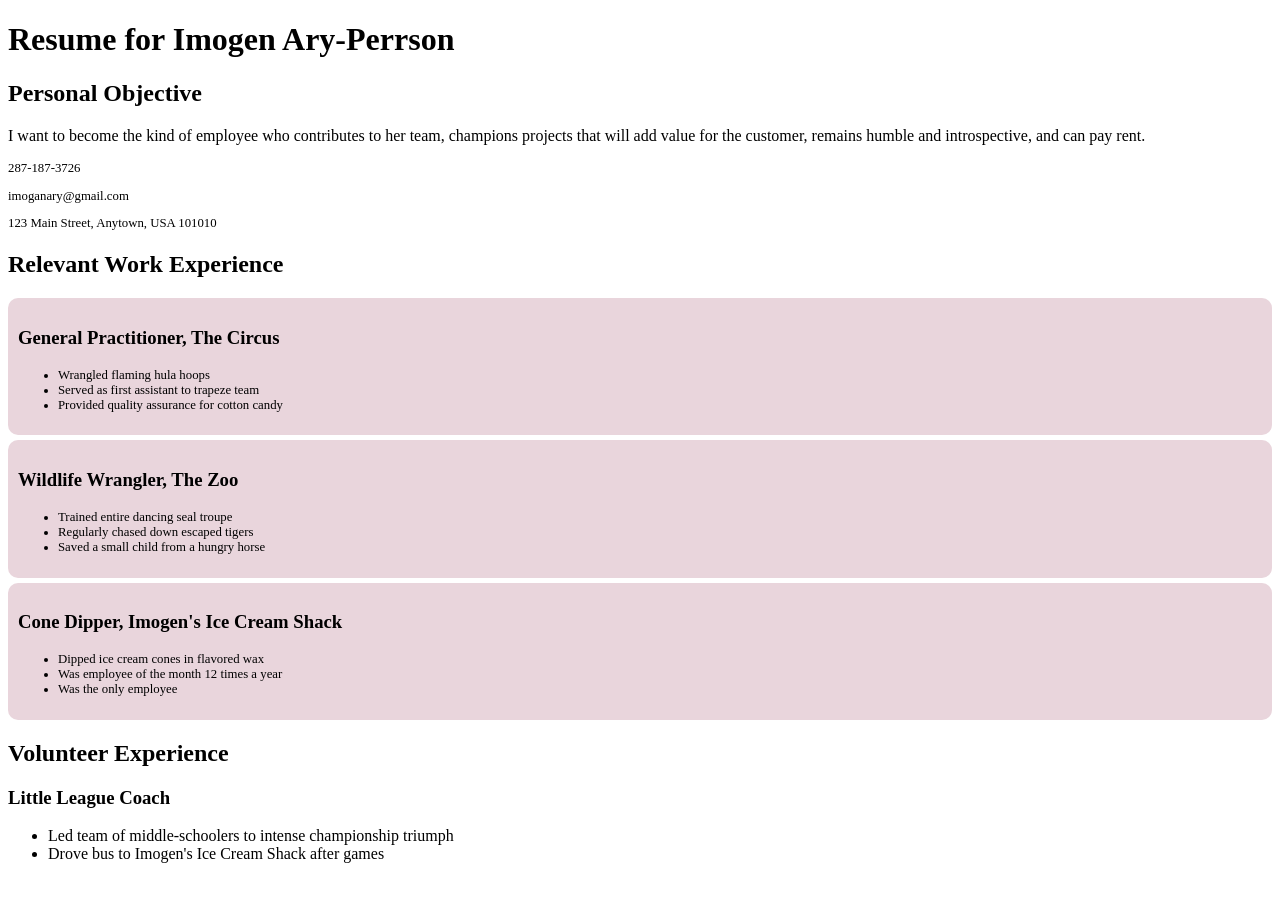
<file: css/css-demo/index.html>
<!DOCTYPE html>
<html>
<head>
  <title>Resume</title>
  <!-- We're using Google Fonts, which you can also do on your sites, but you don't need to know how for any assessments in this unit. -->
  <link href='https://fonts.googleapis.com/css?family=Dancing+Script' rel='stylesheet' type='text/css'>
  <link rel="stylesheet" href="styles/practice.css" type="text/css">
</head>
<body>
  <h1 id="resume-title">Resume for Imogen Ary-Perrson</h1>
  <section id="personal-objective">
    <h2>Personal Objective</h2>
    <p>I want to become the kind of employee who contributes to her team, champions projects that will add value for the customer, remains humble and introspective, and can pay rent.</p>
  </section>
  <section id="contact-info">
    <p>287-187-3726</p>
    <p>imoganary@gmail.com</p>
    <p>123 Main Street, Anytown, USA 101010</p>
  </section>

  <section id="work-experience">
    <h2 class="experience-category">Relevant Work Experience</h2>
    <section class="job">
      <h3>General Practitioner, The Circus</h3>
      <ul class="accomplishments">
        <li>Wrangled flaming hula hoops</li>
        <li>Served as first assistant to trapeze team</li>
        <li class="featured">Provided quality assurance for cotton candy</li>
      </ul>
    </section>
    <section class="job">
      <h3>Wildlife Wrangler, The Zoo</h3>
      <ul class="accomplishments">
        <li>Trained entire dancing seal troupe</li>
        <li>Regularly chased down escaped tigers</li>
        <li class="featured">Saved a small child from a hungry horse</li>
      </ul>
    </section>
    <section class="job">
      <h3>Cone Dipper, Imogen's Ice Cream Shack</h3>
      <ul class="accomplishments">
        <li>Dipped ice cream cones in flavored wax</li>
        <li class="featured">Was employee of the month 12 times a year</li>
        <li>Was the only employee</li>
      </ul>
    </section>
  </section>

  <section id="volunteer-experience">
    <h2 class="experience-category">Volunteer Experience</h1>
    <section class="volunteer-gig">
      <h3>Little League Coach</h3>
      <ul>
        <li>Led team of middle-schoolers to intense championship triumph</li>
        <li>Drove bus to Imogen's Ice Cream Shack after games</li>
      </ul>
    </section>
  </section>
</body>
</html>
</file>
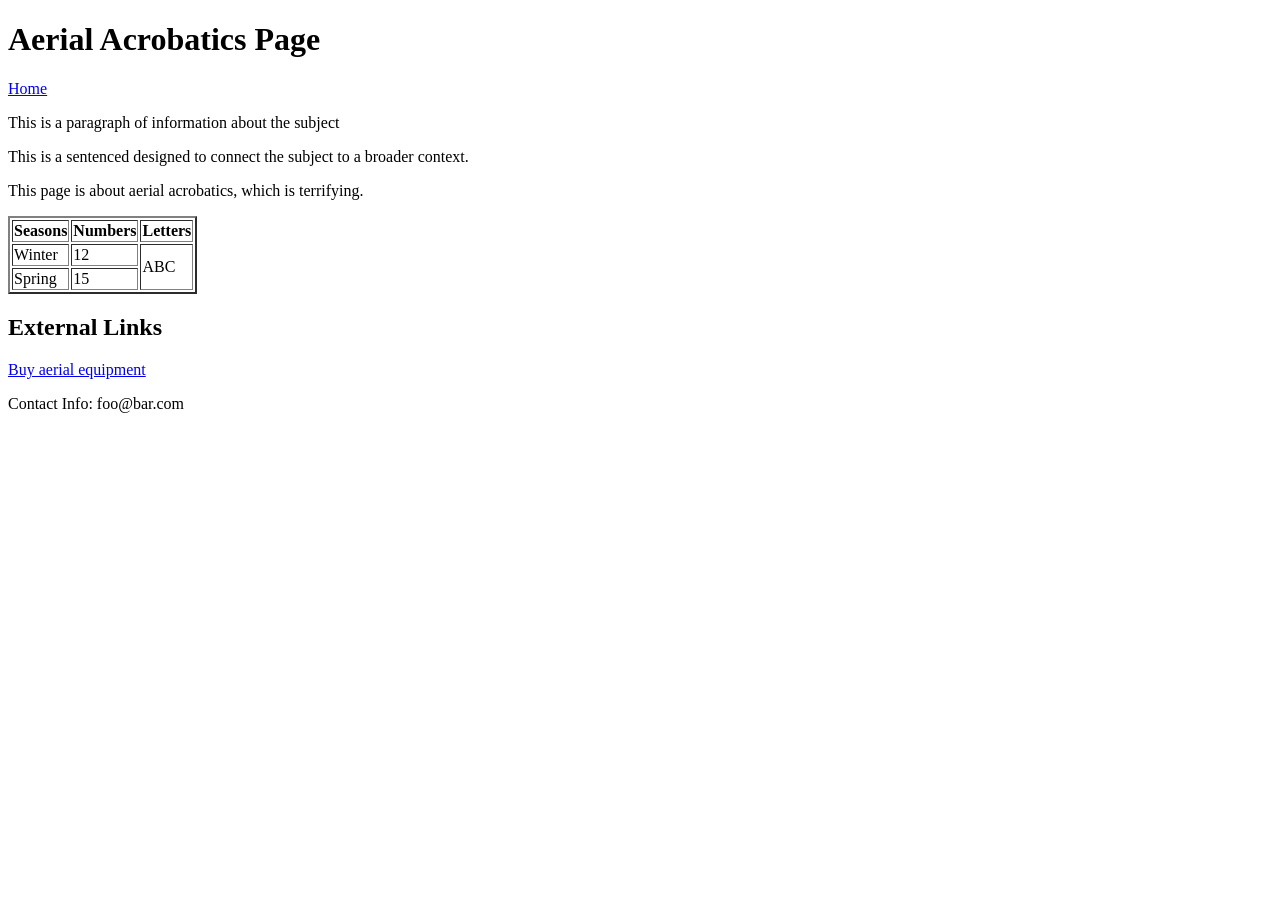
<file: html/gps/index.html>
<!DOCTYPE html>
<html>
<head>
	<title>Aerial Acrobatics</title>
</head>
<body>
	<header>
		<h1>Aerial Acrobatics Page</h1>
	</header>
	<nav>
		<a href="index.html">Home</a>
	</nav>
	<main>
		<section>
			<p>This is a paragraph of information about the subject</p>
		</section>
		<section>
			<p>This is a sentenced designed to connect the subject to a broader context.</p>
		</section>
		<article>
			<p>This page is about aerial acrobatics, which is terrifying.</p>
		</article>
		<table border="2">
			<tr>
				<th>Seasons</th>
				<th>Numbers</th>	
				<th>Letters</th>
			</tr>
			<tr>
				<td>Winter</td>
				<td>12</td>	
				<td rowspan="2">ABC</td>
			</tr>
			<tr>
				<td>Spring</td>
				<td >15 </td>	
			</tr>
		</table>
	</main>
	<aside>
		<h2>External Links</h2>
		<p><a href="http://www.trapezerigging.com">Buy aerial equipment</a></p>
	</aside>
	<footer>
		<p>Contact Info: foo@bar.com</p>
	</footer>

</body>
</html>
</file>
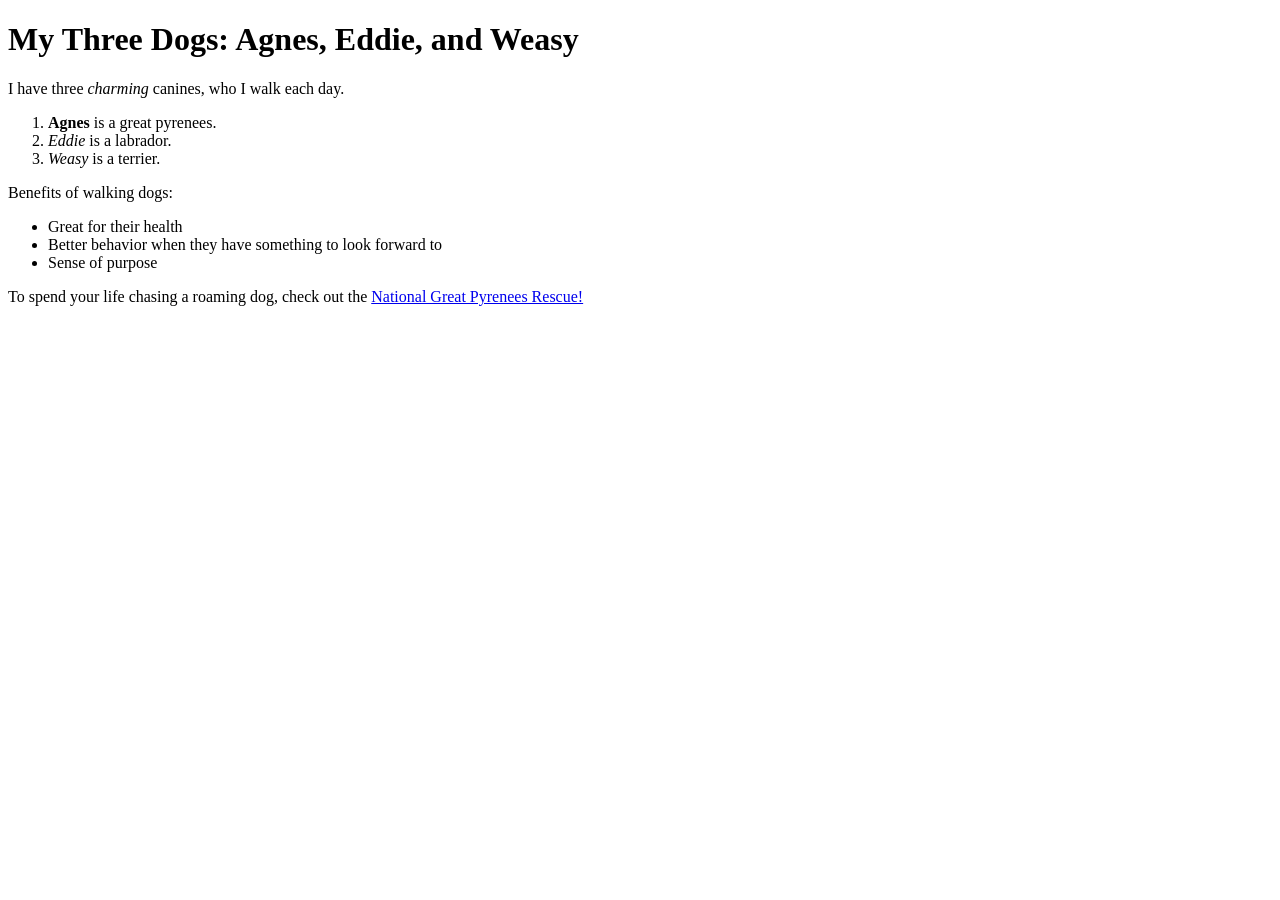
<file: html/web_basics/index.html>
<!DOCTYPE html>
<html>
<head>
	<title>Three Dogs</title>
</head>
<body>
<h1> My Three Dogs: Agnes, Eddie, and Weasy </h1>
<p> I have three <em>charming</em> canines, who I walk each day.</p>
<ol>
	<li><strong>Agnes</strong> is a great pyrenees.</li>
	<li> <i>Eddie</i> is a labrador.</li>
	<li><em>Weasy</em> is a terrier.</li>
</ol>
Benefits of walking dogs: <ul> 
	<li>Great for their health</li>
	<li>Better behavior when they have something to look forward to</li>
	<li>Sense of purpose</li>
</ul>
<p>To spend your life chasing a roaming dog, check out the <a href="http://www.nationalpyr.org">National Great Pyrenees Rescue!</a></p>
</body>
</html>
</file>
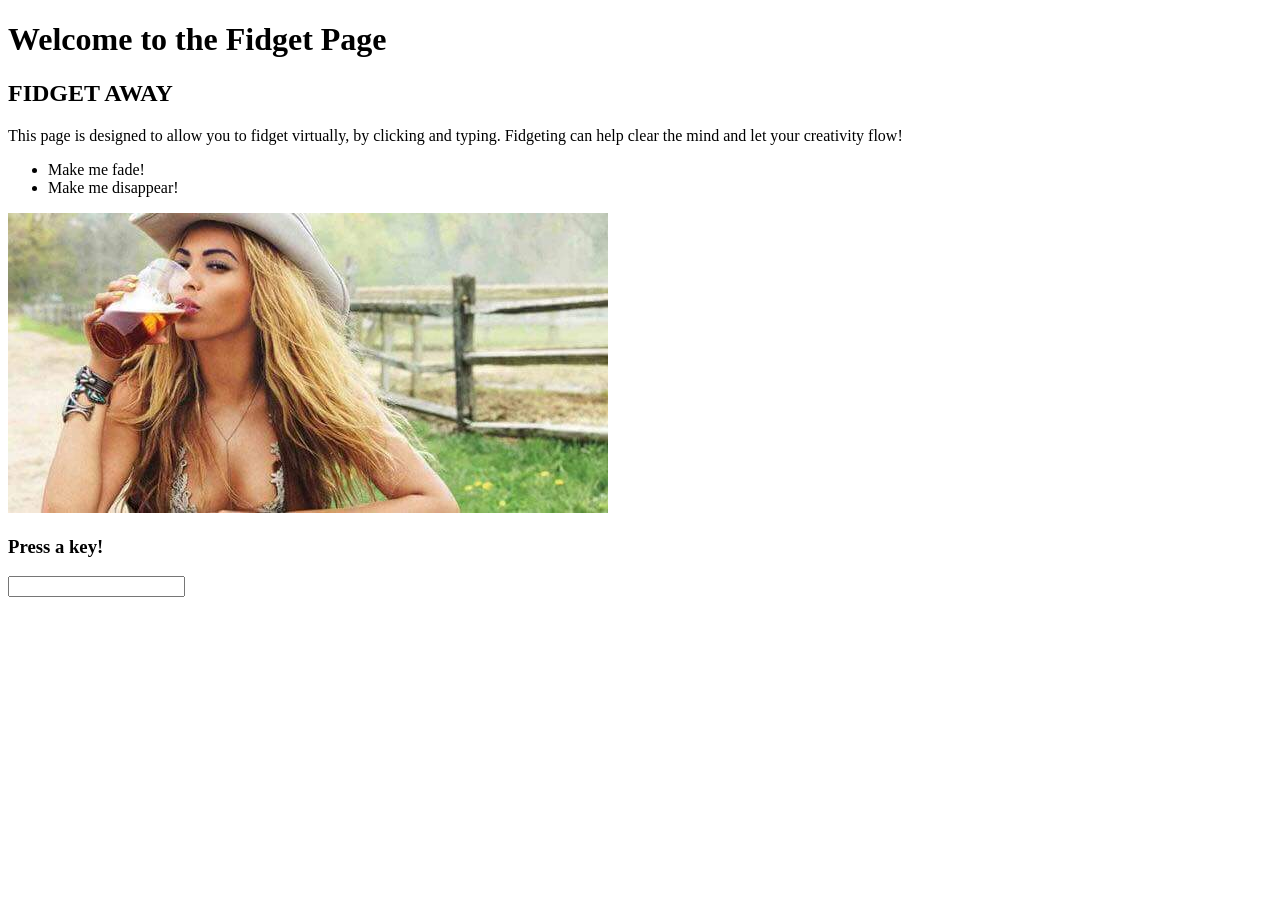
<file: web_dev/jquery/fidget_project/index.html>
<!DOCTYPE html>
<html>
<head>
	<title>The Fidget Page!</title>
	 <script src="https://ajax.googleapis.com/ajax/libs/jquery/2.1.4/jquery.min.js"></script>
</head>
<body>
	<h1>Welcome to the Fidget Page</h1>
	<h2>FIDGET AWAY</h2>
	<div id ="top_section">
		<p id ="intro">This page is designed to allow you to fidget virtually, by clicking and typing. Fidgeting can help clear the mind and let your creativity flow!
		</p>
		<p id ="figets_list">
			<ul>
				<li id="fade">Make me fade!</li>
				<li id="disappear">Make me disappear!</li>
			</ul>
		</p>
	</div>
	<div id ="bottom_section">
		<img id="beyonces" src="images/beyoncetea.jpg">
		<form>
			<h3>Press a key!</h3>
			<input type="text" id="keyPressed">
		</form>
	</div>

	<script>

		var imageArray = ["images/beyonce-mascara.jpg", "images/beyoncesnarl.gif", "images/beyoncequeen.gif", "images/beyoncetea.jpg"]
		var displayImage = 1
		$("#beyonces").click(function() {
			var image = imageArray[displayImage];
			displayImage++;
			if(displayImage > 3){
				displayImage = 0;
			}
			$("#beyonces").attr("src", image)
		});

		$(document).keypress(function(e){
		var pressedKey = String.fromCharCode(e.which)
		$("#keyPressed").val(pressedKey);
	});

		$("#fade").click(function(){
			$(this).fadeTo('slow', .10);
		})
		
		$("#disappear").click(function(){
			$(this).hide();
		});

	</script>
</body>
</html>
</file>
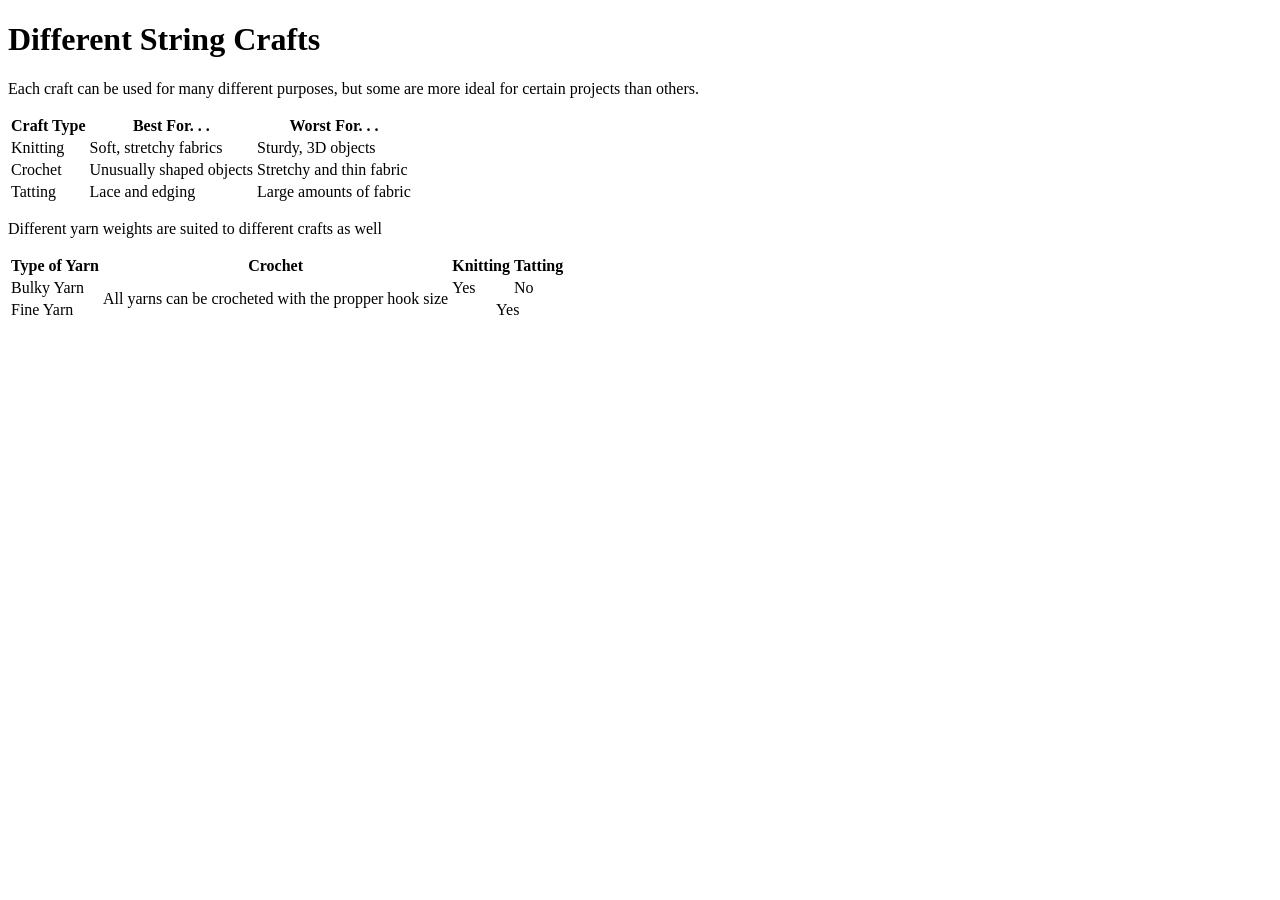
<file: html/table-practice.html>
<!DOCTYPE html>
<html>
<head>
	<title>String Crafts</title>
</head>
<body>
	<h1>Different String Crafts</h1>
	<p>Each craft can be used for many different purposes, but some are more ideal for certain projects than others.</p>
	<table>
		<tr>
			<th>Craft Type</th>
			<th>Best For. . .</th>
			<th>Worst For. . .</th>
		</tr>
		<tr>
			<td>Knitting</td>
			<td>Soft, stretchy fabrics</td>
			<td>Sturdy, 3D objects</td>
		</tr>
		<tr>
			<td>Crochet</td>
			<td>Unusually shaped objects</td>
			<td>Stretchy and thin fabric</td>
		</tr>
		<tr>
			<td>Tatting</td>
			<td>Lace and edging</td>
			<td>Large amounts of fabric</td>
		</tr>
	</table>
	<p>Different yarn weights are suited to different crafts as well</p>
	<table>
		<tr>
			<th>Type of Yarn</th>
			<th>Crochet</th>
			<th>Knitting</th>
			<th>Tatting</th>
		</tr>
		<tr>
			<td>Bulky Yarn</td>
			<td rowspan="2">All yarns can be crocheted with the propper hook size</td>
			<td> Yes</td>
			<td> No </td>
		</tr>
		<tr>
			<td>Fine Yarn</td>
			<td colspan="2"><center>Yes</center></td>
		</tr>
	</table>
</body>
</html>
</file>
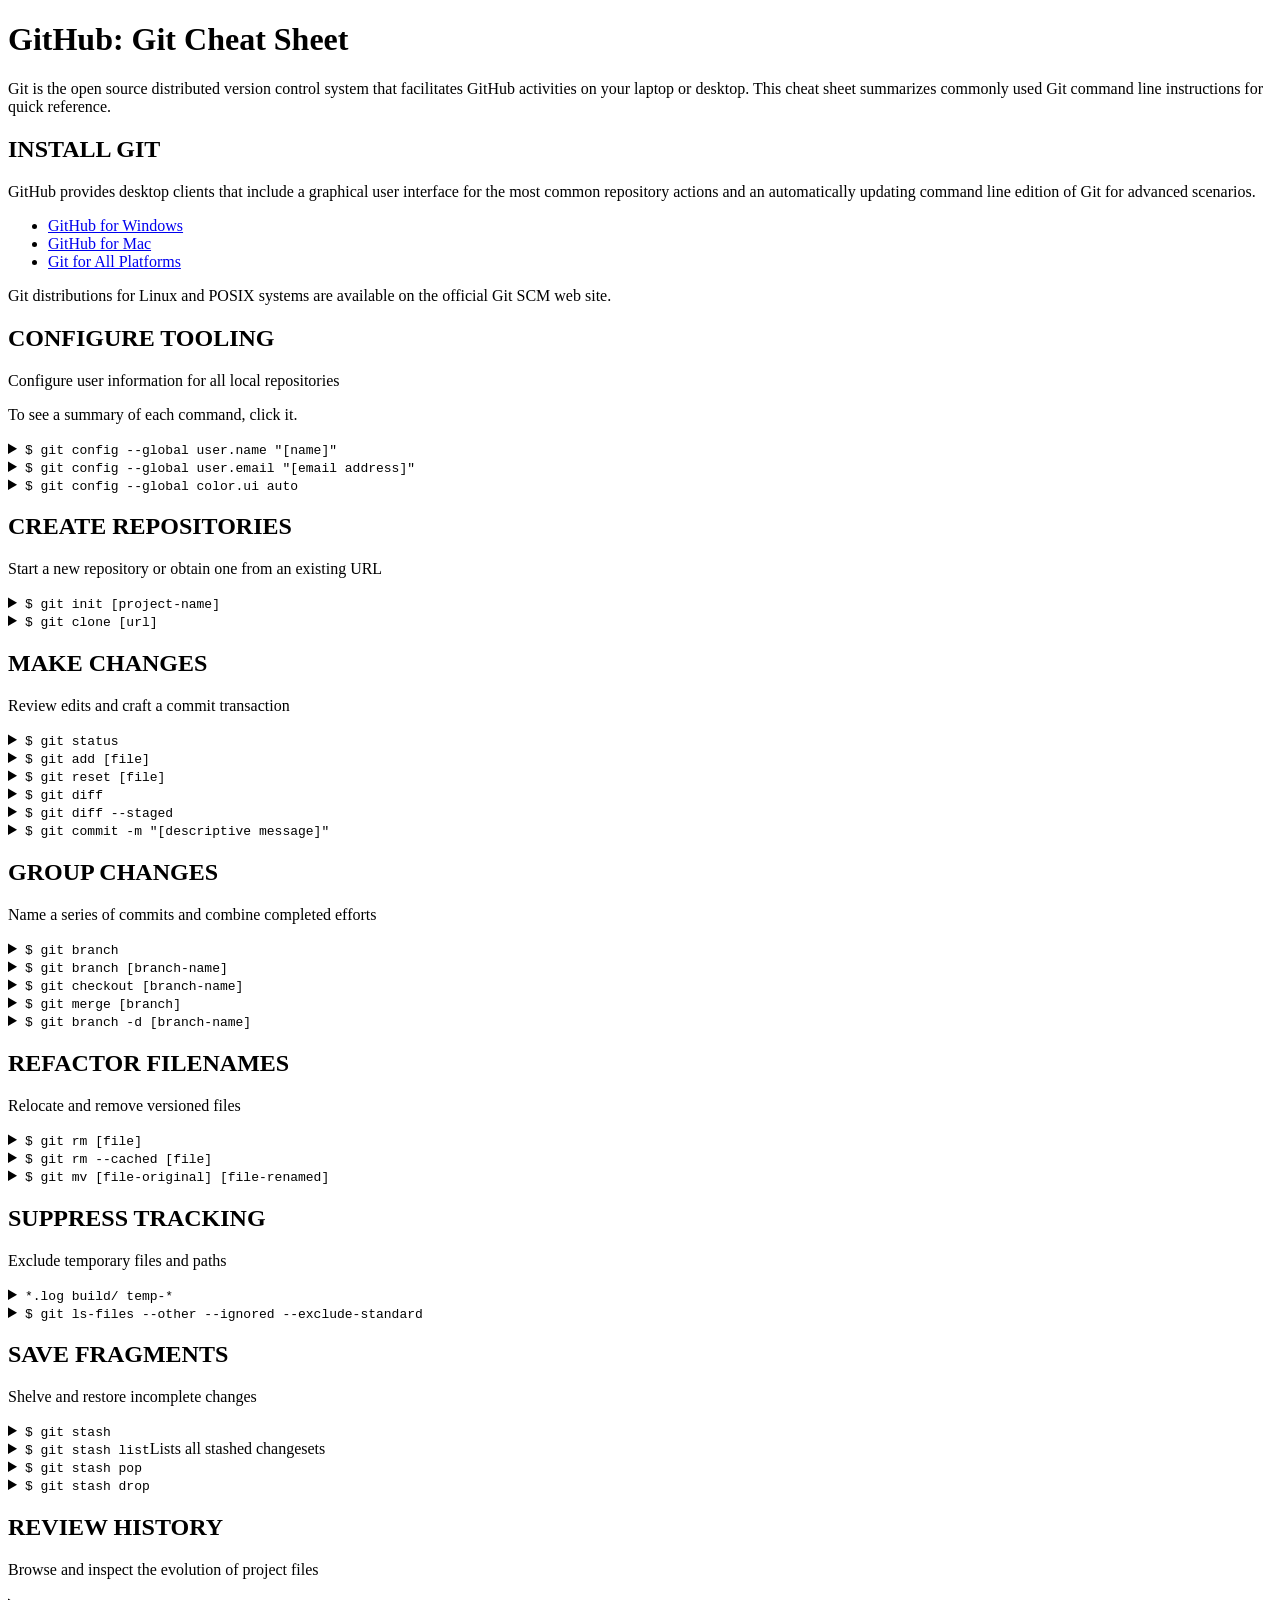
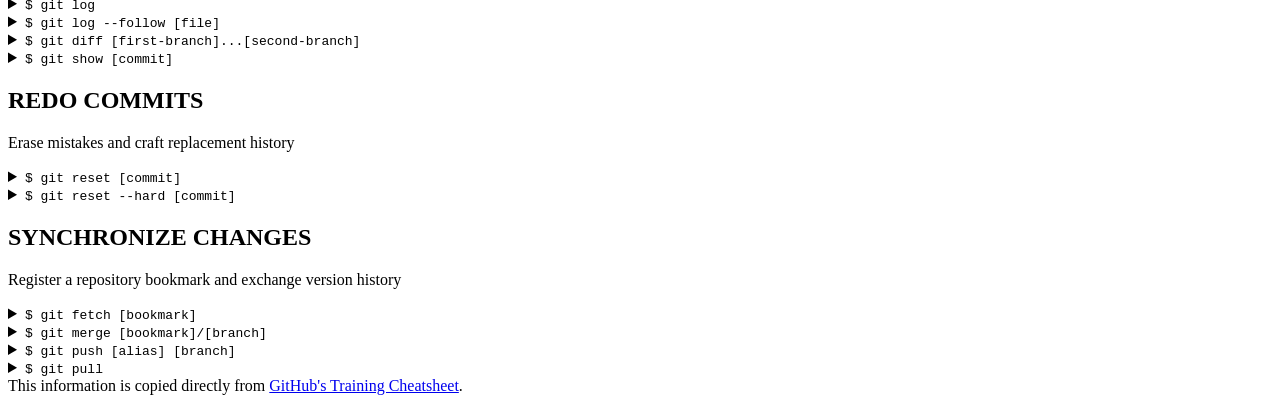
<file: css/gps/gps2-1.html>
<!DOCTYPE html>
<html lang="en">
  <head>
    <meta charset="UTF-8">
    <link rel="stylesheet" href="#">  <!-- Insert a link to the stylesheet here -->
    <title>Git Cheat Sheet</title>
  </head>

  <body>
    <header>
      <h1>GitHub: Git Cheat Sheet</h1>
      <p>Git is the open source distributed version control system that
        facilitates GitHub activities on your laptop or desktop.
        This cheat sheet summarizes commonly used Git command line
        instructions for quick reference.</p>
    </header>

    <section class="column-1">
      <article>
        <h2>INSTALL GIT</h2>
        <p>GitHub provides desktop clients that include a graphical user
        interface for the most common repository actions and an automatically
        updating command line edition of Git for advanced scenarios.</p>
        <ul>
          <li><a href="https://windows.github.com">GitHub for Windows</a></li>
          <li><a href="https://mac.github.com">GitHub for Mac</a></li>
          <li><a href="http://git-scm.com">Git for All Platforms</a></li>
        </ul>

        Git distributions for Linux and POSIX systems are available on the
        official Git SCM web site.
      </article>

      <article>
        <h2>CONFIGURE TOOLING</h2>
        <p>Configure user information for all local repositories</p>
        <p> To see a summary of each command, click it.</p>

        <details>
          <summary><code>$ git config --global user.name "[name]"</code></summary>
          <p>Sets the name you want attached to your commit transactions</p>
        </details>

        <details>
          <summary><code>$ git config --global user.email "[email address]"</code></summary>
          <p>Sets the email you want atached to your commit transactions</p>
        </details>

        <details>
          <summary><code>$ git config --global color.ui auto</code></summary>
          <p>Enables helpful colorization of command line output</p>
        </details>
      </article>

      <article>
        <h2>CREATE REPOSITORIES</h2>
        <p>Start a new repository or obtain one from an existing URL</p>

        <details>
          <summary><code>$ git init [project-name]</code></summary>
          <p>Creates a new local repository with the specified name</p>
        </details>

        <details>
          <summary><code>$ git clone [url]</code></summary>
          <p>Downloads a project and its entire version history</p>
        </details>
      </article>

      <article>
        <h2>MAKE CHANGES</h2>
        <p>Review edits and craft a commit transaction</p>

        <details>
          <summary><code>$ git status</code></summary>
          <p>Lists all new or modified files to be committed</p>
        </details>

        <details>
          <summary><code>$ git add [file]</code></summary>
          <p>Snapshots the file in preparation for versioning</p>
        </details>

        <details>
          <summary><code>$ git reset [file]</code></summary>
          <p>Unstages the file, but preserve its contents</p>
        </details>

        <details>
          <summary><code>$ git diff</code></summary>
          <p>Shows file differences not yet staged</p>
        </details>

        <details>
          <summary><code>$ git diff --staged</code></summary>
          <p>Shows file differences between staging and the last file version</p>
        </details>

        <details>
          <summary><code>$ git commit -m "[descriptive message]"</code></summary>
          <p>Records file snapshots permanently in version history</p>
        </details>
      </article>

      <article>
        <h2>GROUP CHANGES</h2>
        <p>Name a series of commits and combine completed efforts</p>

        <details>
          <summary><code>$ git branch</code></summary>
          <p>Lists all local branches in the current repository</p>
        </details>

        <details>
          <summary><code>$ git branch [branch-name]</code></summary>
          <p>Creates a new branch</p>
        </details>

        <details>
          <summary><code>$ git checkout [branch-name]</code></summary>
          <p>Switches to the specified branch and updates the working directory</p>
        </details>

        <details>
          <summary><code>$ git merge [branch]</code></summary>
          <p>Combines the specified branch’s history into the current branch</p>
        </details>

        <details>
          <summary><code>$ git branch -d [branch-name]</code></summary>
          <p>Deletes the specified branch</p>
        </details>
      </article>
    </section>

    <section class="column-2">
      <article>
        <h2>REFACTOR FILENAMES</h2>
        <p>Relocate and remove versioned files</p>

        <details>
          <summary><code>$ git rm [file]</code></summary>
          <p>Deletes the file from the working directory and stages the deletion</p>
        </details>

        <details>
          <summary><code>$ git rm --cached [file]</code></summary>
          <p>Removes the file from version control but preserves the file locally</p>
        </details>

        <details>
          <summary><code>$ git mv [file-original] [file-renamed]</code></summary>
          <p>Changes the file name and prepares it for commit</p>
        </details>
      </article>

      <article>
        <h2>SUPPRESS TRACKING</h2>
        <p>Exclude temporary files and paths</p>

        <details>
          <summary><code>*.log
                    build/
                    temp-*
          </code></summary>
          <p>A text file named .gitignore suppresses accidental versioning of files and paths matching the specified paterns</p>
        </details>

        <details>
          <summary><code>$ git ls-files --other --ignored --exclude-standard</code></summary>
          <p>Lists all ignored files in this project</p>
        </details>
      </article>

      <article>
        <h2>SAVE FRAGMENTS</h2>
        <p>Shelve and restore incomplete changes</p>

        <details>
          <summary><code>$ git stash</code></summary>
          <p>Temporarily stores all modified tracked files</p>
        </details>

        <details>
          <summary><code>$ git stash list</code>Lists all stashed changesets</summary>
          <p></p>
        </details>

        <details>
          <summary><code>$ git stash pop</code></summary>
          <p>Restores the most recently stashed files</p>
        </details>

        <details>
          <summary><code>$ git stash drop</code></summary>
          <p>Discards the most recently stashed changeset</p>
        </details>

      </article>

      <article>
        <h2>REVIEW HISTORY</h2>
        <p>Browse and inspect the evolution of project files</p>

        <details>
          <summary><code>$ git log</code></summary>
          <p>Lists version history for the current branch</p>
        </details>

        <details>
          <summary><code>$ git log --follow [file]</code></summary>
          <p>Lists version history for a file, including renames</p>
        </details>

        <details>
          <summary><code>$ git diff [first-branch]...[second-branch]</code></summary>
          <p>Shows content differences between two branches</p>
        </details>

        <details>
          <summary><code>$ git show [commit]</code></summary>
          <p>Outputs metadata and content changes of the specified commit</p>
        </details>
      </article>

      <article>
        <h2>REDO COMMITS</h2>
        <p>Erase mistakes and craft replacement history</p>

        <details>
          <summary><code>$ git reset [commit]</code></summary>
          <p>Undoes all commits after [commit], preserving changes locally</p>
        </details>

        <details>
          <summary><code>$ git reset --hard [commit]</code></summary>
          <p>Discards all history and changes back to the specified commit</p>
        </details>
      </article>

      <article>
        <h2>SYNCHRONIZE CHANGES</h2>
        <p>Register a repository bookmark and exchange version history</p>

        <details>
          <summary><code>$ git fetch [bookmark]</code></summary>
          <p>Downloads all history from the repository bookmark</p>
        </details>

        <details>
          <summary><code>$ git merge [bookmark]/[branch]</code></summary>
          <p>Combines bookmark’s branch into current local branch</p>
        </details>

        <details>
          <summary><code>$ git push [alias] [branch]</code></summary>
          <p>Uploads all local branch commits to GitHub</p>
        </details>

        <details>
          <summary><code>$ git pull</code></summary>
          <p>Downloads bookmark history and incorporates changes</p>
        </details>
      </article>
    </section>

    <footer>
      This information is copied directly from <a href="https://training.github.com/kit/downloads/github-git-cheat-sheet.pdf">GitHub's Training Cheatsheet</a>.
    </footer>
  <!-- Add your reflection here as a comment. -->
  </body>
</html>
</file>
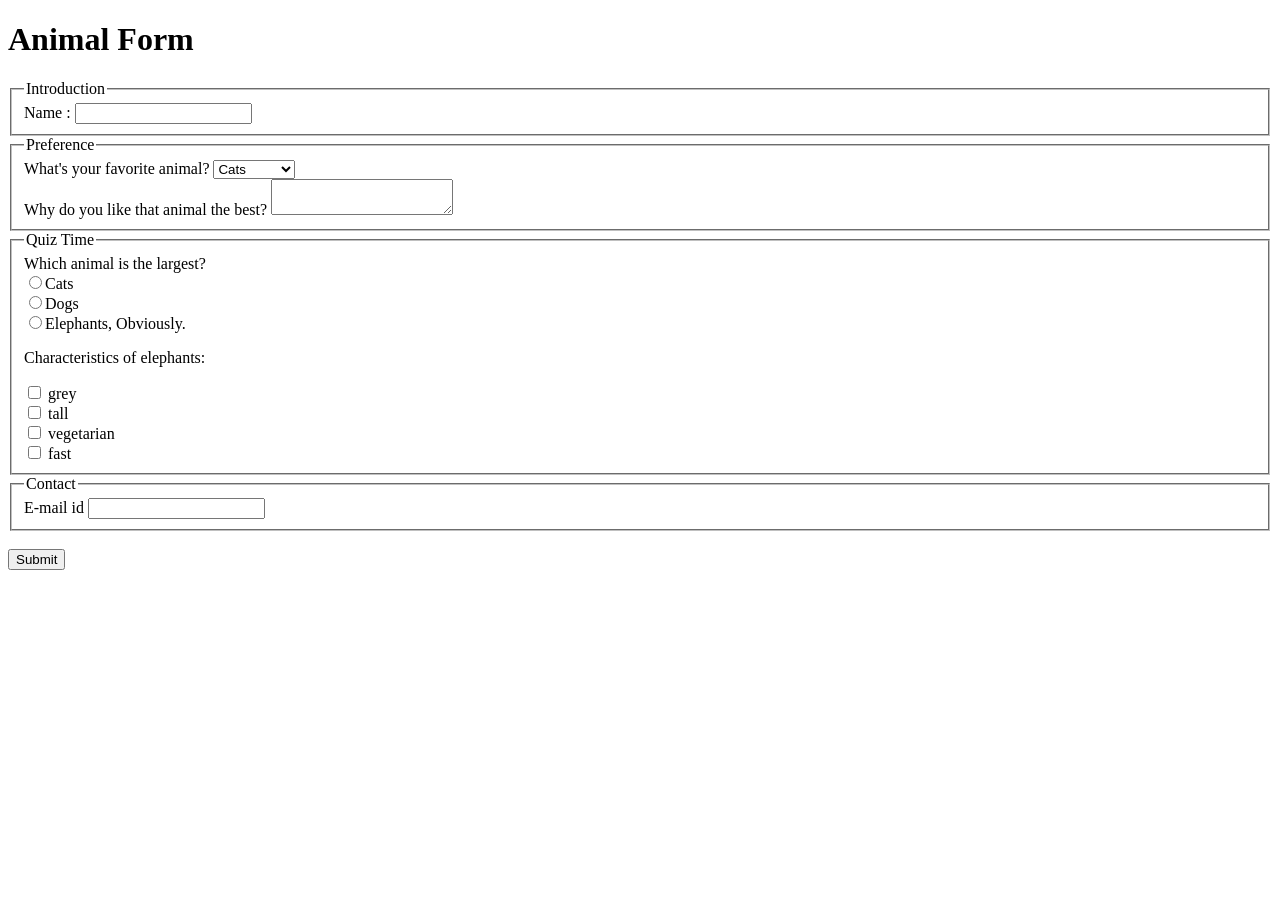
<file: html/forms/practice-form.html>
<!DOCTYPE html>
<html>
<head>
	<title>Animal Form</title>
</head>
<body>
  <h1>Animal Form</h1>
  
	<form action="success.html">
	<div>
	  <fieldset><legend>Introduction</legend>
		<label>Name : <input type="text" name="firstname"></label><br>
	  </fieldset>
  	</div>
  	<div>
	  <fieldset><legend>Preference</legend>
		<div>
		<label>What's your favorite animal? 

		<select name="favanimal">
		<option value="cats">Cats</option>
		<option value="dogs">Dogs</option>
		<option value="elephants">Elephants</option>
		</select>
		</label></div>
		<div>
		<label>Why do you like that animal the best?</label>

		<textarea name="reasoning">
		</textarea></div> 
	  </fieldset>
	 </div> 
		
	 <div>
		<fieldset><legend>Quiz Time</legend>
		<label> Which animal is the largest?</label><br>
		<input type="radio" name="cats" value="cats">Cats<br>
		<input type="radio" name="dogs" value="dogs">Dogs<br>
		<input type="radio" name="elephants" value="elephants">Elephants, Obviously.<br>

	    <p>Characteristics of elephants:</p>  
	    <input type="checkbox" id="grey" value="grey"><label for="grey"> grey</label><br>  
	    <input type="checkbox" id="tall" value="tall"><label for="tall"> tall</label><br>  
	    <input type="checkbox" id="vegetarian" value="vegetarian"><label for="vegetarian"> vegetarian</label><br> 
	    <input type="checkbox" id="fast" value="fast"><label for="fast"> fast</label><br>
	    </fieldset>
	</div>    
	<div>
	    <fieldset><legend>Contact</legend>
	      <label>E-mail id</label> 
	      <input type="email" name="email"><br>
	    </fieldset><br>
	    <input type="submit">
	</div>	
	</form>

</body>
</html>
</file>
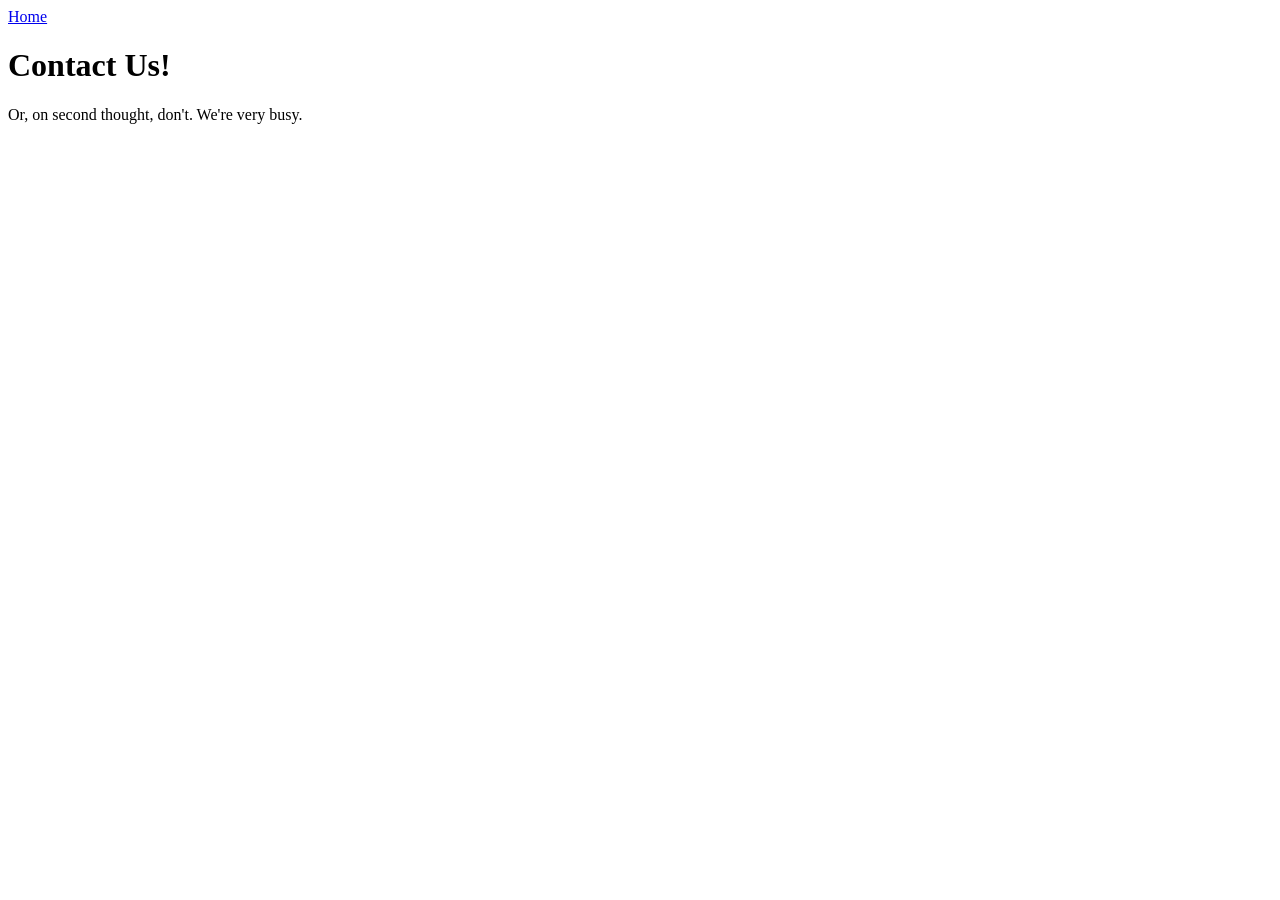
<file: html/moon_bootz/contact.html>
<!DOCTYPE html>
<html>
<head>
	<title>Moonbootz: Contact Us</title>
</head>
<body>
	<header>
  	<a href="./index.html">Home</a>
  	</header>
  	<h1>Contact Us!</h1>
  	<p>Or, on second thought, don't. We're very busy.</p>
</body>
</html>
</file>
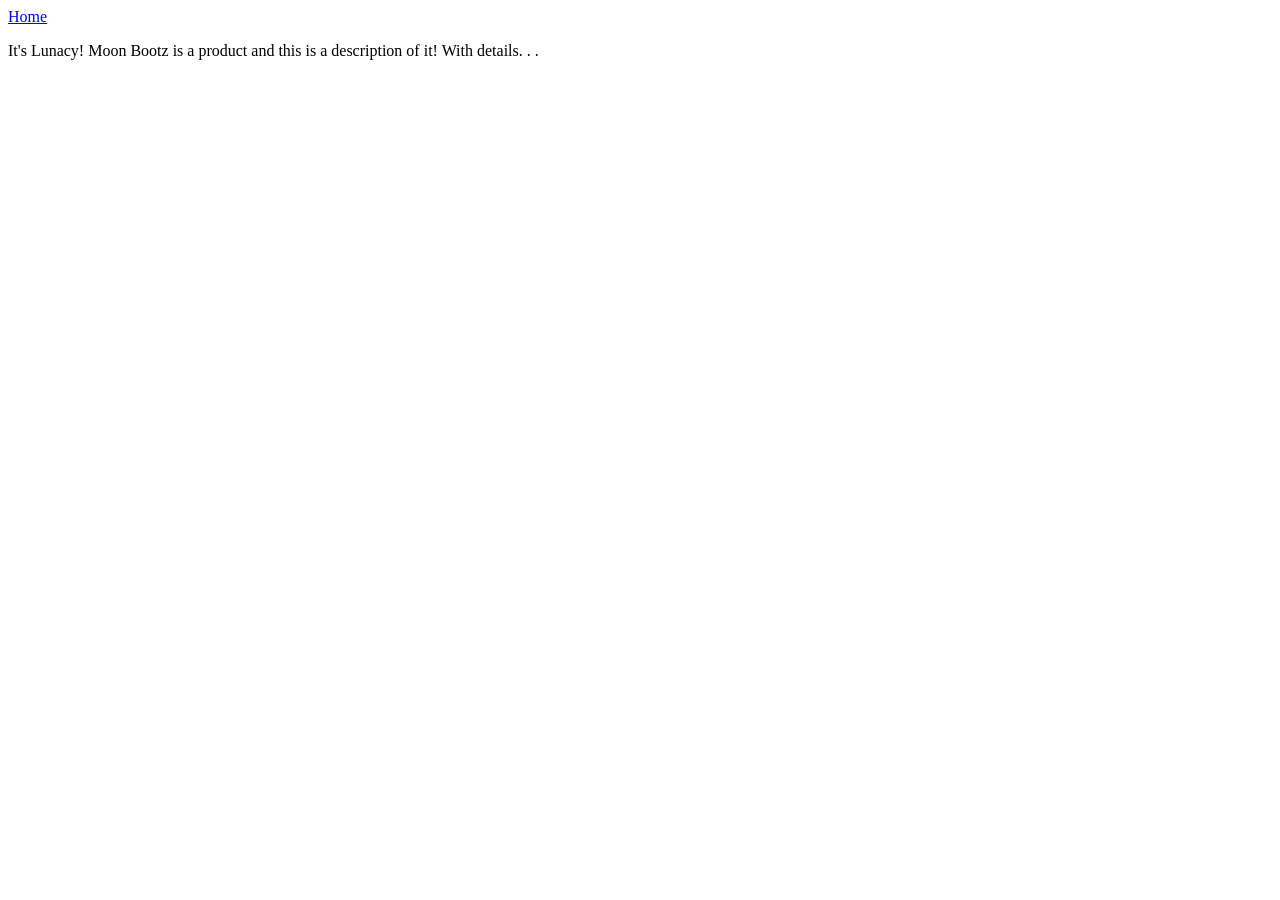
<file: html/moon_bootz/product_details.html>
<!DOCTYPE html>
<html>
<head>
	<title>Moonbootz: Product Details</title>
</head>
<body>
	<header>
  		<a href="./index.html">Home</a>
  	</header>
  	<p>It's Lunacy! Moon Bootz is a product and this is a description of it! With details. . .
  	</p>

</body>
</html>
</file>
<file: css/css-demo/styles/practice.css>
section#contact-info {
  font-size: .8em;
}
.job {
  background-color: #e9d5dc;
  padding: 10px;
  margin-top: 5px;
  margin-bottom: 5px;
  border-radius: 10px;
}
.accomplishments {
  font-size: .8em;
}
</file>
